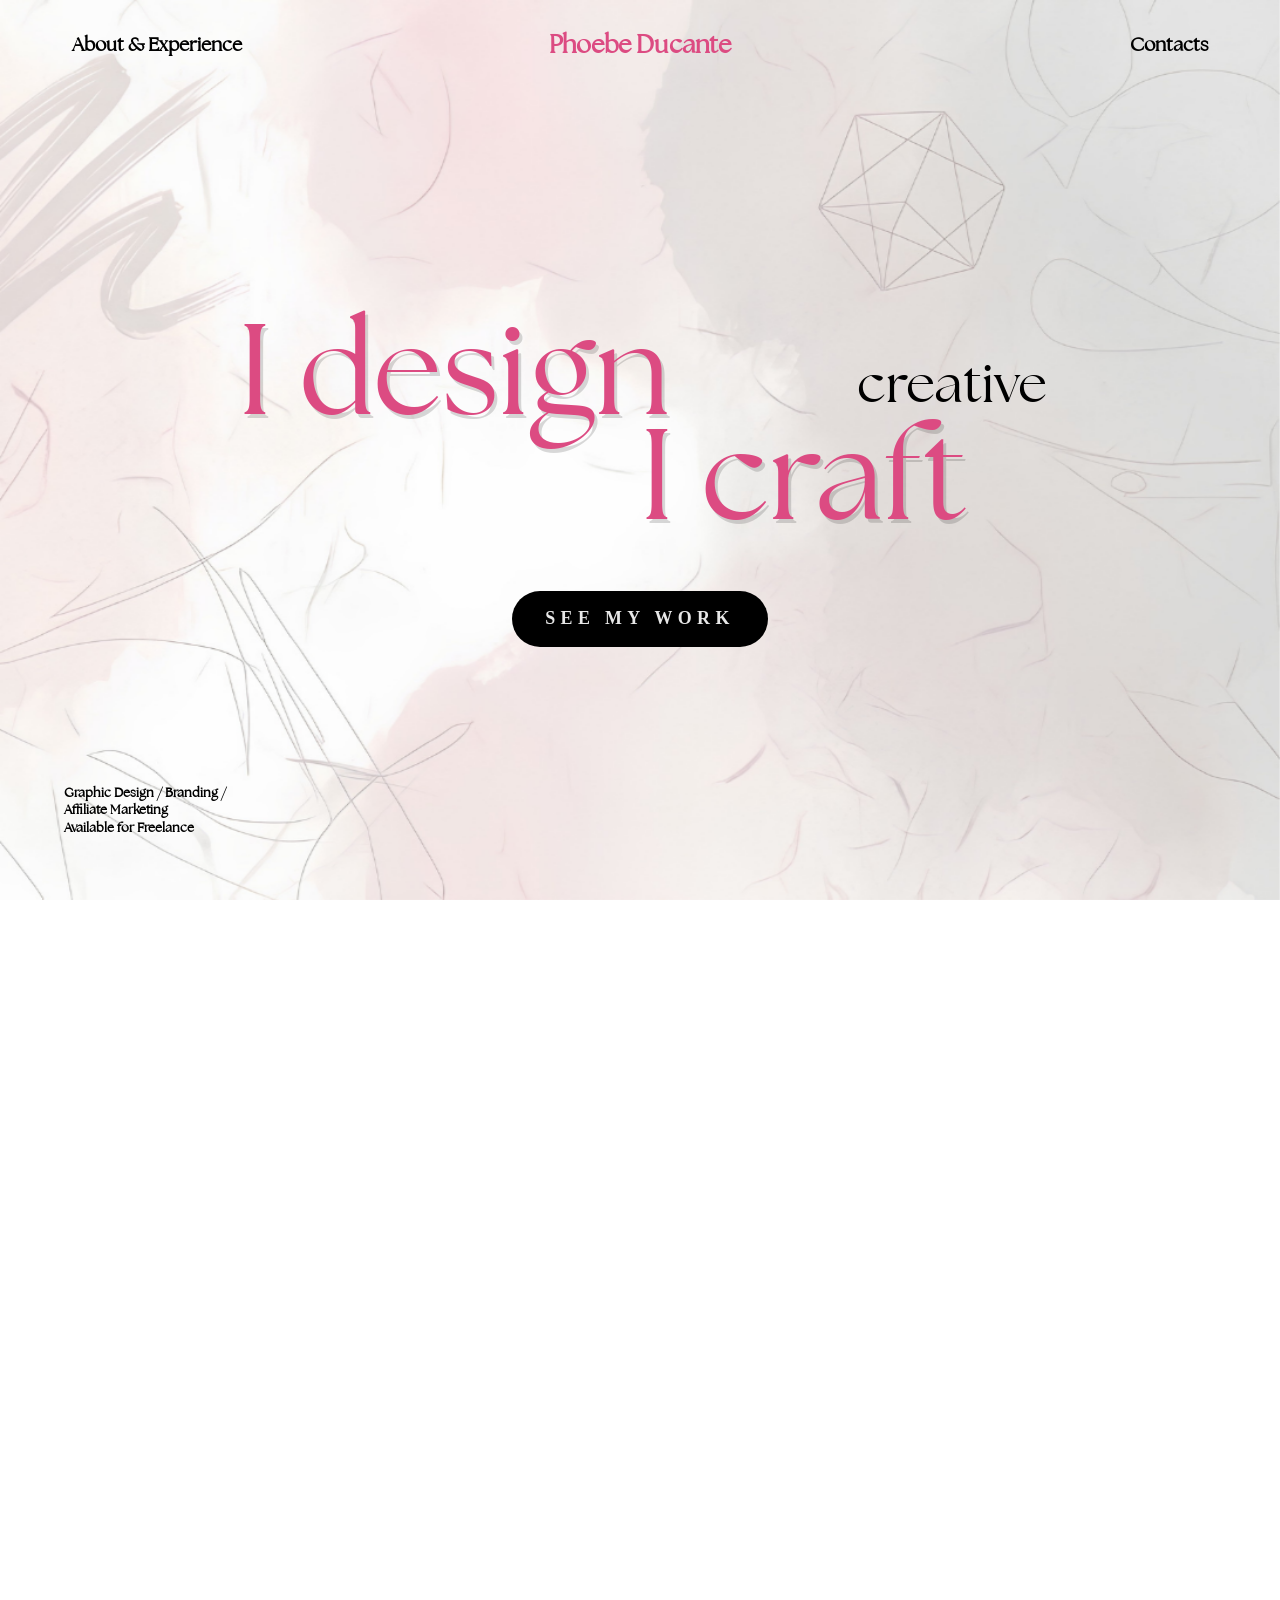
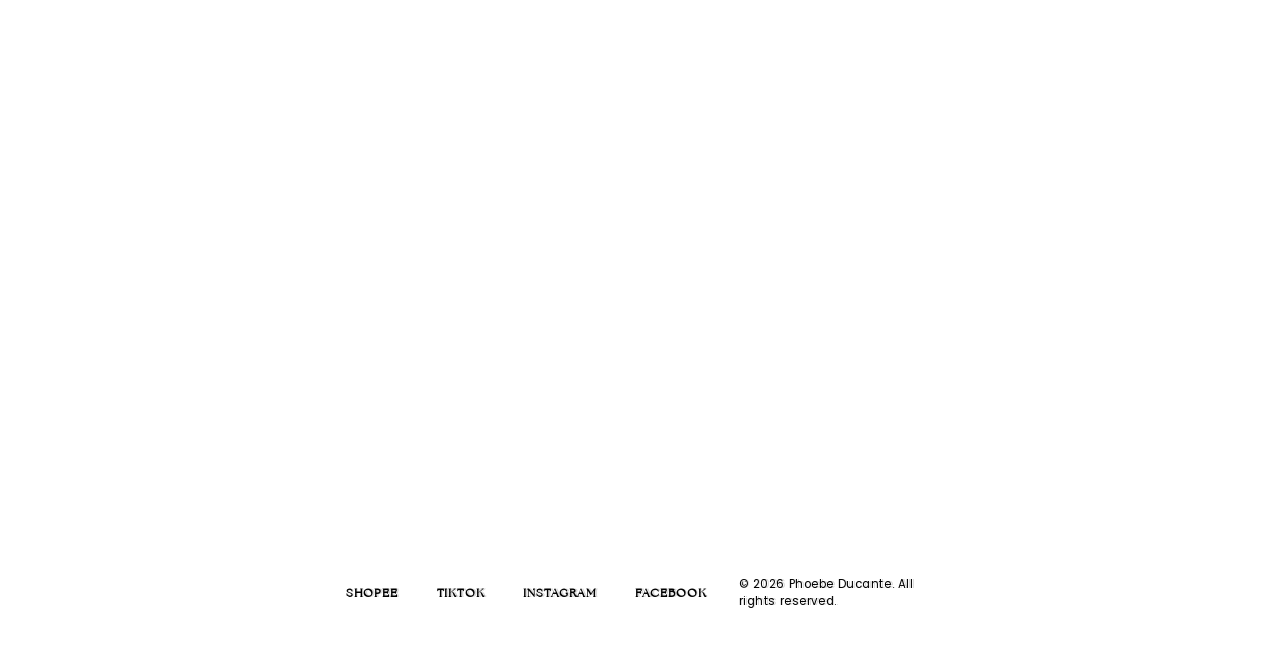
<file: index.html>
<!doctype html>
<html lang="en">
  <head>
    <meta charset="UTF-8" />
    <meta name="viewport" content="width=device-width, initial-scale=1.0" />

    <meta
      name="google-site-verification"
      content="2oDPZnvQmDfWhQoAChXoKWoCoxsb-Zlp39iuIh6x6Gg"
    />

    <link
      href="https://fonts.googleapis.com/css2?family=Comic+Neue:ital,wght@0,300;0,400;0,700;1,300;1,400;1,700&family=Poppins:ital,wght@0,100;0,200;0,300;0,400;0,500;0,600;0,700;0,800;0,900;1,100;1,200;1,300;1,400;1,500;1,600;1,700;1,800;1,900&display=swap"
      rel="stylesheet"
    />
    <link
      rel="icon"
      type="image/png"
      sizes="32x32"
      href="images/favicon-32.png"
    />
    <link
      rel="icon"
      type="image/png"
      sizes="16x16"
      href="images/favicon-16.png"
    />
    <link
      rel="apple-touch-icon"
      sizes="180x180"
      href="images/apple-touch.png"
    />
    <link rel="icon" href="images/favicon.ico" />
    <link rel="stylesheet" href="style.css" />
    <title>
      Phoebe Ducante - Graphic Designer, Affiliate Marketing, Content Creation
    </title>

    <meta
      name="description"
      content="Phoebe Ducante is a graphic designer and digital creative specializing in branding, social media content, content creation, and affiliate marketing. Available for freelance collaborations."
    />

    <meta
      name="keywords"
      content="Phoebe Ducante, graphic designer, graphic design, branding, social media content, content creation, affiliate marketing, digital creative, freelance graphic designer, visual communication"
    />

    <meta name="author" content="Phoebe Ducante" />

    <meta name="robots" content="index, follow" />

    <meta name="theme-color" content="#dc4b82" />

    <link rel="canonical" href="https://phoebe-ducante.vercel.app/" />

    <meta
      property="og:title"
      content="Phoebe Ducante - Graphic Designer & Digital Creative"
    />

    <meta
      property="og:description"
      content="Explore Phoebe Ducante's portfolio featuring graphic design, branding, social media content, content creation, and affiliate marketing."
    />

    <meta
      property="og:image"
      content="https://phoebe-ducante.vercel.app/images/og-image.jpg"
    />

    <meta property="og:image:width" content="1200" />
    <meta property="og:image:height" content="630" />
    <meta property="og:image:type" content="image/jpeg" />

    <meta property="og:url" content="https://phoebe-ducante.vercel.app/" />

    <meta property="og:type" content="website" />

    <meta property="og:site_name" content="Phoebe Ducante" />

    <meta name="twitter:card" content="summary_large_image" />

    <meta
      name="twitter:title"
      content="Phoebe Ducante - Graphic Designer & Digital Creative"
    />

    <meta
      name="twitter:description"
      content="Explore Phoebe Ducante's portfolio featuring graphic design, branding, social media content, content creation, and affiliate marketing."
    />

    <meta
      name="twitter:image"
      content="https://phoebe-ducante.vercel.app/images/og-image.jpg"
    />

    <script type="application/ld+json">
      {
        "@context": "https://schema.org",
        "@type": "Person",
        "name": "Phoebe Ducante",
        "url": "https://phoebe-ducante.vercel.app/",
        "image": "https://phoebe-ducante.vercel.app/images/phoebe-ducante.png",
        "jobTitle": "Graphic Designer & Digital Creative",
        "description": "Phoebe Ducante is a graphic designer and digital creative specializing in branding, social media content, content creation, and affiliate marketing.",
        "email": "phoebendieducante@gmail.com",
        "sameAs": [
          "https://www.tiktok.com/@phoebesfinds_",
          "https://www.instagram.com/phoebes_finds28",
          "https://www.facebook.com/profile.php?id=61591693013417"
        ],
        "knowsAbout": [
          "Graphic Design",
          "Branding",
          "Social Media Content",
          "Content Creation",
          "Affiliate Marketing",
          "Visual Communication",
          "Layout Design"
        ],
        "alumniOf": [
          {
            "@type": "CollegeOrUniversity",
            "name": "Cavite State University - Dasma"
          },
          {
            "@type": "EducationalOrganization",
            "name": "Unida Christian Colleges"
          }
        ],
        "worksFor": [
          {
            "@type": "Organization",
            "name": "Zypshotz: Digital Printing Services"
          },
          {
            "@type": "Organization",
            "name": "CvSU CSG"
          },
          {
            "@type": "Organization",
            "name": "JPIA"
          }
        ]
      }
    </script>
  </head>
  <body>
    <nav>
      <div class="nav-links">
        <a href="#about" class="nav-link">About & Experience</a>
        <a href="#home" class="nav-logo nav-link">Phoebe Ducante</a>
        <a href="#contact" class="nav-link">Contacts</a>

        <button
          type="button"
          class="side-bar-btn"
          onclick="openSideBar()"
          aria-label="Open navigation menu"
        >
          <img src="icons/menu.png" alt="menu/icon" />
        </button>
      </div>

      <div class="side-bar" id="side-bar">
        <button
          type="button"
          class="close-side-bar"
          onclick="closeSideBar()"
          aria-label="Close navigation menu"
        >
          <img src="icons/close.png" alt="close/icon" />
        </button>

        <div class="side-bar-links">
          <a href="#about" onclick="closeSideBar()">About & Experience</a>
          <a href="#home" onclick="closeSideBar()">Phoebe Ducante</a>
          <a href="#contact" onclick="closeSideBar()">Contacts</a>
        </div>
      </div>
    </nav>

    <section class="home" id="home">
      <div class="home__content">
        <h1 class="home__title animate-item">
          <span class="home__line home__line--design">I design</span>

          <span class="home__line home__line--craft">
            I craft
            <span class="home__creative">creative</span>
          </span>
        </h1>

        <div class="animate-item delay-2">
          <a href="pages/workspace.html" class="home__button" target="_blank">
            See My Work
          </a>
        </div>
      </div>

      <div class="home__details animate-item delay-2">
        <p>Graphic Design / Branding /</p>
        <p>Affiliate Marketing</p>
        <p>Available for Freelance</p>
      </div>
    </section>

    <section class="about" id="about" aria-labelledby="about-heading">
      <div class="about__container">
        <div class="about__content">
          <h2 id="about-heading" class="about__title animate-item">About</h2>

          <p class="about__intro animate-item delay-2">
            I am <span>Phoebe Ducante</span>,
          </p>

          <p class="about__description animate-item delay-2">
            A graphic designer specializing in branding, social media content,
            and digital creativity. I create visual content that helps brands
            communicate their ideas clearly, connect with their audience, and
            build a memorable identity. Beyond design, I also explore content
            creation and affiliate marketing through platforms like TikTok,
            Shopee, and Facebook, giving me a broader understanding of how
            design and digital content work together to engage audiences.
          </p>

          <div class="about__details animate-item delay-2">
            <p>Graphic Design / Branding /</p>
            <p>Affiliate Marketing</p>
          </div>
        </div>

        <div class="about__visual">
          <div class="about__image-wrapper animate-item">
            <img
              src="images/phoebe-ducante.png"
              alt="Portrait of Phoebe Ducante"
              class="about__image"
            />
          </div>

          <div class="about__socials" aria-label="Social media links">
            <a
              href="https://www.tiktok.com/@phoebesfinds_?_r=1&_d=secCgYIASAHKAESPgo8JrUzIPgsrOX5HmeOREwwJe%2BHEqoCTZ9wGnUrarCIGiiqYjvb4P9F%2BeYvdQOlJa%2BemDal7NLoL4HTFu3hGgA%3D&_svg=1&checksum=090d58f82d71719a77c02416b952d3995af8703a7ab78866109e65c429935676&item_author_type=1&reflow_sign_scene=7&rgssign=8.1.RfwIULGWwlq0v1OnfNQg1g&sec_uid=MS4wLjABAAAAsYkEjzaLwmw1j-bEPr-Ls_rLONumZK6Ui6gjrpYSfFAuLj6bueu063RlEHhCYCUE&sec_user_id=MS4wLjABAAAAsYkEjzaLwmw1j-bEPr-Ls_rLONumZK6Ui6gjrpYSfFAuLj6bueu063RlEHhCYCUE&share_app_id=1180&share_author_id=7249889455962719238&share_link_id=659f9988-4a6c-45b3-a89f-3f1a18d051f1&share_region=PH&share_scene=1&sharer_language=en&social_share_type=5&source=h5_t&timestamp=1788009489&u_code=e8im0i7761ga34&ug_btm=b8727%2Cb7360&ugbiz_name=ACCOUNT&user_id=7249889455962719238&utm_campaign=client_share&utm_medium=android&utm_source=copy"
              class="about__social-link animate-item"
              aria-label="TikTok"
            >
              <img src="images/tiktok.png" alt="TikTok" />
              <span>TikTok</span>
            </a>

            <a
              href="https://www.instagram.com/phoebes_finds28?igsi=MXY1c3VpM3J3cHo0cw%3D%3D"
              class="about__social-link animate-item delay-2"
              aria-label="Instagram"
            >
              <img src="images/instagram.png" alt="Instagram" />
              <span>Instagram</span>
            </a>

            <a
              href="https://www.facebook.com/profile.php?id=61591693013417&rdid=EvvuKSTZlV4OqIAl&share_url=https%3A%2F%2Fwww.facebook.com%2Fshare%2F1H1wv3DHt4%2F#"
              class="about__social-link animate-item delay-3"
              aria-label="Facebook"
            >
              <img src="images/facebook.png" alt="Facebook" />
              <span>Facebook</span>
            </a>
          </div>
        </div>
      </div>
    </section>

    <section class="experience" id="experience">
      <div class="experience__container">
        <div class="experience__left">
          <div class="experience__group">
            <h2 class="experience__heading animate-item">Education</h2>

            <div class="experience__list">
              <article class="experience__item animate-item delay-2">
                <div class="experience__icon">
                  <img src="images/cvsu.png" alt="" />
                </div>

                <div class="experience__item-content">
                  <h3>Cavite State University - Dasma</h3>

                  <p class="experience__date">2024 - Present</p>

                  <p class="experience__tag">
                    Bachelor Science in Financial Management
                  </p>
                </div>
              </article>

              <article class="experience__item animate-item delay-2">
                <div class="experience__icon">
                  <img src="images/ucc.png" alt="UCC" />
                </div>

                <div class="experience__item-content">
                  <h3>Unida Christian Colleges</h3>

                  <p class="experience__date">2022 - 2024</p>

                  <p class="experience__tag">
                    Accountancy, Business, and Management
                  </p>
                </div>
              </article>
            </div>
          </div>

          <div class="experience__group experience__tools">
            <h2 class="experience__heading animate-item">Tools</h2>

            <div class="experience__list">
              <article class="experience__item animate-item delay-2">
                <div class="experience__icon">
                  <img src="images/capcut.png" alt="CapCut" />
                </div>

                <div class="experience__item-content">
                  <h3>CapCut Pro</h3>

                  <p class="experience__tool-description">
                    Affiliate Video Editing
                  </p>
                </div>
              </article>

              <article class="experience__item animate-item delay-2">
                <div class="experience__icon">
                  <img src="images/canva.png" alt="Canva" />
                </div>

                <div class="experience__item-content">
                  <h3>Canva Pro</h3>

                  <p class="experience__tool-description">
                    Graphic Designing / Branding
                  </p>
                </div>
              </article>
            </div>
          </div>
        </div>

        <div class="experience__right">
          <div class="experience__group">
            <h2 class="experience__heading animate-item">Work Experience</h2>

            <div class="experience__list">
              <article class="experience__item animate-item delay-2">
                <div class="experience__icon">
                  <img src="images/zypshotz.jpg" alt="" />
                </div>

                <div class="experience__item-content">
                  <h3>Zypshotz: Digital Printing Services</h3>

                  <p class="experience__date">2023 - Present</p>

                  <div class="experience__tags">
                    <span class="experience__tag">Graphic Design</span>
                  </div>
                </div>
              </article>

              <article class="experience__item animate-item delay-2">
                <div class="experience__icon">
                  <img src="images/csg.png" alt="CvSU CSG" />
                </div>

                <div class="experience__item-content">
                  <h3>CvSU CSG</h3>

                  <p class="experience__date">2025 - 2026</p>

                  <div class="experience__tags">
                    <span class="experience__tag">PUBMAT Editor</span>

                    <span class="experience__tag"> Assistant Media </span>
                  </div>
                </div>
              </article>

              <article class="experience__item animate-item delay-2">
                <div class="experience__icon">
                  <img src="images/jpia.png" alt="JPIA" />
                </div>

                <div class="experience__item-content">
                  <h3>JPIA</h3>

                  <p class="experience__date">2025 - 2026</p>

                  <div class="experience__tags">
                    <span class="experience__tag">PUBMAT Editor</span>
                  </div>
                </div>
              </article>
            </div>
          </div>

          <div class="experience__intro animate-item delay-2">
            <p>
              My experience includes working as a graphic layout designer and
              contributed to school organizations as a PUBMAT Editor and
              Assistant Media. These experiences have strengthened my skills in
              graphic design, layout design, branding, visual communication, and
              content creation, while teaching me to balance creativity,
              audience needs, collaboration, and deadlines.
            </p>
          </div>
        </div>
      </div>
    </section>

    <section class="contact" id="contact" aria-labelledby="contact-heading">
      <div class="contact__container">
        <div class="contact__content">
          <h2 id="contact-heading" class="contact__title">
            <span class="animate-item">Get In</span>
            <span class="animate-item delay-2"><em>Touch</em></span>
          </h2>

          <a
            href="mailto:phoebendieducante@gmail.com"
            class="contact__email animate-item delay-2"
          >
            phoebendieducante7@gmail.com
          </a>
        </div>

        <div class="contact__intro">
          <p class="animate-item">
            Have a project or creative idea in mind? Let's connect. I'm open to
            graphic design, branding, content creation, and affiliate marketing
            collaborations. Feel free to reach out through email or social
            media.
          </p>
        </div>
      </div>
    </section>

    <footer class="footer">
      <div class="footer__container">
        <div class="footer__socials">
          <a href="https://ph.shp.ee/cosw6cbq?fromSource=copy_link&smtt=0.0.9"
            >Shopee</a
          >
          <a href="https://www.tiktok.com/@phoebesfinds_?_r=1&_t=ZS-99HvRPRO3GC"
            >Tiktok</a
          >
          <a
            href="https://www.instagram.com/phoebes_finds28?igsi=MXY1c3VpM3J3cHo0cw%3D%3D"
            >Instagram</a
          >
          <a
            href="https://www.facebook.com/profile.php?id=61591693013417&rdid=EvvuKSTZlV4OqIAl&share_url=https%3A%2F%2Fwww.facebook.com%2Fshare%2F1H1wv3DHt4%2F#"
            >Facebook</a
          >
        </div>

        <p class="footer__copyright">
          © 2026 Phoebe Ducante. All rights reserved.
        </p>
      </div>
    </footer>

    <script src="script.js"></script>
  </body>
</html>
</file>
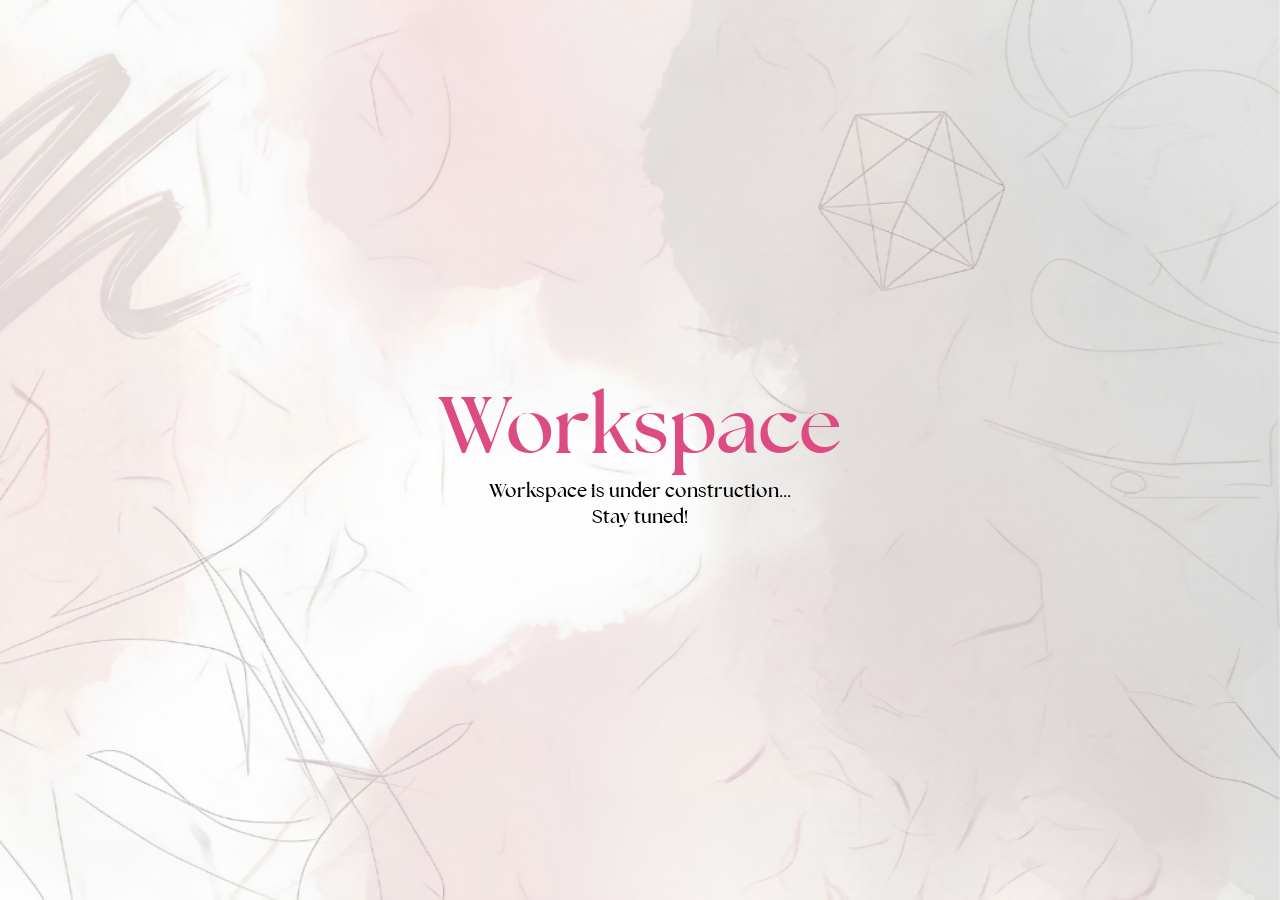
<file: pages/workspace.html>
<!doctype html>
<html lang="en">
  <head>
    <meta charset="UTF-8" />
    <meta name="viewport" content="width=device-width, initial-scale=1.0" />
    <link rel="icon" href="../images/favicon.ico" />
    <link rel="stylesheet" href="workspace.css" />
    <title>Phoebe Ducante | Workspace</title>
  </head>
  <body>
    <section class="workspace">
      <h2>Workspace</h2>
      <p>
        Workspace is under construction... <br />
        Stay tuned!
      </p>
    </section>
  </body>
</html>
</file>
<file: style.css>
* {
  margin: 0;
  padding: 0;
  box-sizing: border-box;
}

@font-face {
  font-family: 'Seasons';
  src: url(fonts/The\ Seasons\ Regular.ttf);
}

:root {
  --color-primary: #dc4b82;
  --color-secondary: #e7e7e7;
  --color-text: #000000;
}

section {
  scroll-margin-top: 80px;
}

html,
body {
  margin: 0;
  min-height: 100%;
}

body {
  font-family: 'Seasons', sans-serif;
  font-size: 16px;
  scroll-behavior: smooth;
}

body::before {
  content: '';
  position: fixed;
  inset: 0;
  z-index: -1;

  background-image: url('images/background.png');
  background-repeat: no-repeat;
  background-position: center center;
  background-size: cover;
}

nav {
  position: fixed;
  top: 0;
  left: 0;

  width: 100%;

  z-index: 1000;

  transition:
    background-color 0.3s ease,
    backdrop-filter 0.3s ease,
    -webkit-backdrop-filter 0.3s ease,
    box-shadow 0.3s ease;
}

nav.scrolled {
  background-color: rgba(255, 255, 255, 0.356);

  backdrop-filter: blur(12px);
  -webkit-backdrop-filter: blur(12px);

  box-shadow: 0 4px 20px rgba(0, 0, 0, 0.08);
}

.nav-links {
  width: 100%;
  padding: 2rem 4.5rem;

  display: grid;
  grid-template-columns: 1fr auto 1fr;
  align-items: center;
}

.nav-links a {
  color: var(--color-text);
  font-size: clamp(1rem, 1.5vw, 1.5rem);
  text-decoration: none;
  font-weight: 600;

  transition: 0.3s ease;
}

.nav-links a:hover {
  color: var(--color-primary);
  text-decoration: underline;
}

.nav-links a:first-child {
  justify-self: start;
}

.nav-logo {
  justify-self: center;
}

.nav-links a:nth-child(3) {
  justify-self: end;
}

.nav-links .nav-link {
  transition:
    color 0.3s ease,
    transform 0.5s ease;
}

.nav-links .nav-link.active {
  color: var(--color-primary);
  transform: scale(1.3);
}

.side-bar-btn {
  display: none;
}

.side-bar {
  display: none;
}

.side-bar-links a {
  color: var(--color-text);
  transition: 0.3s ease;
}

.side-bar-links a:hover {
  text-decoration: underline;
  color: var(--color-primary);
}

.home {
  position: relative;

  min-height: 100vh;
  min-height: 100svh;

  display: flex;
  align-items: center;
  justify-content: center;

  overflow: hidden;

  padding: clamp(6rem, 10vw, 10rem) clamp(1.5rem, 5vw, 5.5rem)
    clamp(2rem, 5vw, 4rem);
}

.home__content {
  display: flex;
  flex-direction: column;
  align-items: center;

  text-align: center;
}

.home__title {
  margin: 0;

  display: flex;
  flex-direction: column;
  align-items: center;

  color: var(--color-primary);

  font-family: 'Seasons', serif;
  font-size: clamp(3.2rem, 10vw, 9rem);
  font-weight: 400;
  line-height: 0.82;

  text-shadow: 0.18rem 0.25rem 0 rgba(0, 0, 0, 0.15);
}

.home__line {
  display: block;
}

/* I design */
.home__line--design {
  transform: translateX(-43%);
}

/* I craft */
.home__line--craft {
  position: relative;

  transform: translateX(50%);
}

/* creative */
.home__creative {
  position: absolute;

  top: -1.2em;
  right: -1.5em;

  color: var(--color-text);

  font-size: 0.42em;
  font-weight: 400;

  line-height: 1;
  white-space: nowrap;

  text-shadow: none;
}

.home__button {
  display: inline-flex;
  align-items: center;
  justify-content: center;

  min-width: clamp(10rem, 20vw, 17.25rem);

  margin-top: clamp(3rem, 5vw, 4.5rem);
  padding: clamp(0.8rem, 1.5vw, 1.1rem) 2rem;

  border-radius: 999px;

  background-color: #000000;

  color: var(--color-secondary);

  font-family: 'Playfair Display', serif;
  font-size: clamp(0.7rem, 1.4vw, 1.2rem);
  font-weight: 600;
  letter-spacing: 0.3em;
  text-transform: uppercase;
  text-decoration: none;

  transition:
    transform 0.3s ease,
    background-color 0.3s ease,
    box-shadow 0.3s ease;
}

.home__button:hover {
  transform: translateY(-0.25rem);
  background-color: #df86a6;
  color: black;

  box-shadow: 0 0.75rem 1.5rem rgba(216, 56, 220, 0.2);
}

.home__button:focus-visible {
  outline: 2px solid #ffffff;
  outline-offset: 0.3rem;
}

.home__details {
  position: absolute;

  bottom: clamp(1.5rem, 5vw, 4rem);
  left: clamp(1.5rem, 5vw, 5.5rem);

  color: #000000;

  font-family: 'Seasons', sans-serif;
  font-size: clamp(0.8rem, 1vw, 1.2rem);
  font-weight: 600;
  line-height: 1.35;
}

.home__details p {
  margin: 0;
}

.about {
  position: relative;

  min-height: 100vh;
  min-height: 100svh;

  display: flex;
  align-items: center;

  padding: clamp(6rem, 10vw, 9rem) clamp(1.5rem, 5vw, 5.5rem);
}

.about__container {
  width: min(100%, 75rem);
  margin-inline: auto;

  display: grid;
  grid-template-columns: 1fr 1fr;
  align-items: center;
  gap: clamp(3rem, 8vw, 8rem);
}

.about__content {
  color: var(--color-text);
}

.about__title {
  margin: 0 0 clamp(1rem, 2vw, 1.5rem);

  font-family: 'Seasons', serif;
  font-size: clamp(2.5rem, 4vw, 4rem);
  font-weight: 400;
  line-height: 1;
}

.about__intro {
  margin: 0;

  font-family: 'Seasons', serif;
  font-size: clamp(1.4rem, 2.2vw, 2rem);
  font-weight: 400;
  line-height: 1.3;
  color: var(--color-text);
}

.about__intro span {
  color: var(--color-primary);
  font-weight: 600;
}

.about__description {
  max-width: 28rem;
  margin: clamp(0.3rem, 1vw, 0.7rem) 0 0;

  font-family: 'Seasons', serif;
  font-size: clamp(1rem, 1.8vw, 1.2rem);
  font-weight: bold;
  line-height: 1.5;
}

.about__details {
  margin-top: clamp(3rem, 8vw, 6rem);

  font-family: 'Seasons', serif;
  font-size: clamp(0.8rem, 1vw, 1rem);
  line-height: 1.35;
}

.about__details p {
  margin: 0;
  font-weight: 600;
}

.about__visual {
  display: flex;
  flex-direction: column;
  align-items: center;
}

.about__image-wrapper {
  width: min(100%, 27rem);
  aspect-ratio: 1 / 1;

  overflow: hidden;

  border-radius: clamp(3rem, 7vw, 8rem) clamp(3rem, 7vw, 8rem)
    clamp(3rem, 7vw, 8rem) clamp(3rem, 7vw, 8rem);
}

.about__image {
  display: block;

  width: 100%;
  height: 100%;

  object-fit: cover;
}

.about__socials {
  width: 100%;

  margin-top: clamp(1rem, 2vw, 1.5rem);

  display: flex;
  align-items: center;
  justify-content: center;
  flex-wrap: wrap;

  gap: clamp(1rem, 2.5vw, 2rem);
}

.about__social-link {
  display: inline-flex;
  align-items: center;

  gap: 0.4rem;

  color: var(--color-text);

  font-family: 'Poppins', sans-serif;
  font-size: clamp(0.7rem, 0.9vw, 0.9rem);
  font-weight: 600;
  letter-spacing: 0.08em;
  text-decoration: none;

  transition:
    opacity 0.3s ease,
    transform 0.3s ease;
}

.about__social-link:hover {
  color: var(--color-primary);
  text-decoration: underline;
  transform: translateY(-0.15rem);
}

.about__social-link:focus-visible {
  outline: 2px solid #ffffff;
  outline-offset: 0.3rem;
}

.about__social-link img {
  width: clamp(1rem, 1.3vw, 1.25rem);
  height: clamp(1rem, 1.3vw, 1.25rem);

  object-fit: contain;
}

.experience {
  min-height: 100vh;
  min-height: 100svh;

  padding: clamp(7rem, 10vw, 9rem) clamp(1.5rem, 7vw, 6.5rem);
}

.experience__container {
  width: min(100%, 75rem);
  min-height: calc(100vh - clamp(14rem, 20vw, 18rem));
  margin-inline: auto;

  display: grid;
  grid-template-columns: 1fr 1fr;
  gap: clamp(4rem, 10vw, 9rem);

  align-items: start;
}

.experience__group + .experience__group {
  margin-top: clamp(3rem, 7vw, 6rem);
}

.experience__heading {
  margin: 0 0 clamp(1.5rem, 3vw, 2rem);

  color: var(--color-text);

  font-family: 'Seasons', serif;
  font-size: clamp(2.5rem, 4vw, 4rem);
  font-weight: 400;
  text-shadow: 0.15rem 0.2rem 0 rgba(0, 0, 0, 0.15);
  line-height: 1;
}

.experience__list {
  display: flex;
  flex-direction: column;

  gap: clamp(1.5rem, 3vw, 2rem);
}

.experience__item {
  display: flex;
  align-items: flex-start;

  gap: clamp(1rem, 2vw, 1.5rem);
}

.experience__icon {
  flex-shrink: 0;

  width: clamp(4.5rem, 6vw, 5.5rem);
  aspect-ratio: 1;

  overflow: hidden;

  border-radius: 50%;
}

.experience__icon img {
  display: block;

  width: 100%;
  height: 100%;

  object-fit: cover;
}

.experience__item-content {
  min-width: 0;
  color: var(--color-text);
  font-weight: bold;
}

.experience__item h3 {
  margin: 0;

  color: var(--color-text);

  font-family: 'Seasons', serif;
  font-size: clamp(1.1rem, 1.8vw, 1.55rem);
  font-weight: bold;
  line-height: 1.3;
}

.experience__date,
.experience__tool-description {
  margin: 0.25rem 0 0;

  color: var(--color-text);

  font-family: 'Poppins', sans-serif;
  font-size: clamp(0.7rem, 1vw, 0.9rem);
  letter-spacing: 0.1em;
  line-height: 1.5;
}

.experience__tags {
  display: flex;
  flex-wrap: wrap;

  gap: 0.6rem;

  margin-top: 0.4rem;
}

.experience__tag {
  display: inline-flex;
  align-items: center;

  width: fit-content;

  padding: 0.2rem clamp(0.7rem, 1vw, 1rem);

  border-radius: 999px;

  background-color: var(--color-primary);

  color: #ffffff;

  font-family: 'Poppins', sans-serif;
  font-size: clamp(0.65rem, 0.8vw, 0.8rem);
  letter-spacing: 0.08em;
  line-height: 1.2;
  font-weight: 300;
}

.experience__tags .experience__tag::before {
  content: '';

  width: 0.35rem;
  height: 0.35rem;

  margin-right: 0.45rem;

  border-radius: 50%;

  background-color: var(--color-text);
}

.experience__item-content > .experience__tag {
  margin-top: 0.4rem;
}

.experience__intro {
  max-width: 31rem;
  margin-top: clamp(8rem, 12vw, 8rem);
  margin-left: auto;

  color: var(--color-text);

  text-align: right;
}

.experience__intro p {
  margin: 0;

  font-family: 'Seasons', serif;
  font-size: clamp(1rem, 1.7vw, 1.5rem);
  color: var(--color-text);
  font-weight: bold;
  line-height: 1.5;
}

.contact {
  min-height: 100vh;
  min-height: 100svh;

  display: flex;
  align-items: center;

  padding: clamp(7rem, 10vw, 9rem) clamp(1.5rem, 7vw, 6.5rem);
}

.contact__container {
  width: min(100%, 75rem);
  margin-inline: auto;

  display: grid;
  grid-template-columns: repeat(2, minmax(0, 1fr));
  align-items: center;
  gap: clamp(4rem, 10vw, 9rem);
}

.contact__content {
  display: flex;
  flex-direction: column;
  align-items: center;

  text-align: center;
}

.contact__title {
  margin: 0;

  display: flex;
  flex-direction: column;
  align-items: center;

  color: var(--color-text);

  font-family: 'Seasons', serif;
  font-size: clamp(4rem, 8vw, 7.5rem);
  font-weight: 400;
  line-height: 0.85;

  text-align: center;
}

.contact__title > span:first-child {
  color: var(--color-primary);
}

.contact__title em {
  color: var(--color-text);
  font-style: normal;
}

.contact__email {
  margin-top: clamp(1.5rem, 3vw, 2.5rem);

  color: var(--color-text);

  font-family: 'Poppins', sans-serif;
  font-size: clamp(0.8rem, 1.2vw, 1rem);
  letter-spacing: 0.08em;
  text-decoration: underline;
  text-underline-offset: 0.25rem;
  text-shadow: 0.11rem 0.11rem 0 rgba(0, 0, 0, 0.15);

  transition: opacity 0.3s ease;
}

.contact__email:hover {
  color: var(--color-primary);
}

.contact__email:focus-visible {
  outline: 2px solid #ffffff;
  outline-offset: 0.3rem;
}

.contact__intro {
  max-width: 31rem;

  color: var(--color-text);
}

.contact__intro p {
  margin: 0;

  font-family: 'Seasons', serif;
  font-size: clamp(1.1rem, 1.8vw, 1.6rem);
  color: var(--color-text);
  font-weight: bold;
  line-height: 1.5;
}

.footer {
  padding: 0 clamp(1.5rem, 4vw, 3.5rem) clamp(2rem, 4vw, 3.5rem);
}

.footer__container {
  width: min(50%, 78rem);
  margin-inline: auto;

  padding-top: clamp(2rem, 4vw, 3rem);

  display: flex;
  align-items: center;
  justify-content: space-between;
  gap: 2rem;
}

.footer__socials {
  display: flex;
  gap: clamp(1.25rem, 3vw, 3rem);
}

.footer__socials a {
  color: var(--color-text);

  font-family: 'Seasons', sans-serif;
  font-size: clamp(0.65rem, 0.9vw, 0.8rem);
  font-weight: bold;
  letter-spacing: 0.08em;
  text-decoration: none;
  text-transform: uppercase;
  text-shadow: 0.11rem 0 0 rgba(0, 0, 0, 0.15);

  transition: 0.3s ease;
}

.footer__socials a:hover {
  color: var(--color-primary);
  text-decoration: underline;
}

.footer__socials a:focus-visible {
  outline: 2px solid #ffffff;
  outline-offset: 0.3rem;
}

.footer__copyright {
  margin: 0;

  color: var(--color-text);

  font-family: 'Poppins', sans-serif;
  font-size: clamp(0.65rem, 0.9vw, 0.8rem);
  letter-spacing: 0.05em;
  text-shadow: 0.11rem 0 0 rgba(0, 0, 0, 0.15);
}

.animate-item {
  opacity: 0;

  transform: translateY(50px) scale(0.95);

  transition:
    opacity 0.9s ease,
    transform 0.9s ease;
}

.animate-item.show {
  opacity: 1;

  transform: translateY(0) scale(1);
}

.delay-1 {
  transition-delay: 0s;
}

.delay-2 {
  transition-delay: 0.2s;
}

.delay-3 {
  transition-delay: 0.4s;
}

@media (max-width: 768px) {
  .contact {
    padding-top: clamp(6rem, 15vw, 8rem);
    padding-bottom: clamp(5rem, 12vw, 7rem);
  }

  .contact__container {
    grid-template-columns: 1fr;
    gap: clamp(3rem, 10vw, 5rem);
  }

  .contact__intro {
    max-width: 35rem;
    margin-inline: auto;

    text-align: center;
  }

  .footer__container {
    flex-direction: column;
    align-items: center;

    text-align: center;
  }

  .footer__socials {
    justify-content: center;
  }
}

@media (max-width: 480px) {
  .contact {
    padding-inline: 1.25rem;
  }

  .contact__title {
    font-size: clamp(3.5rem, 17vw, 5rem);
  }

  .footer__socials {
    gap: 1rem 1.5rem;
  }
}

@media (max-width: 768px) {
  .nav-links {
    padding: 2rem 2rem;

    display: flex;
    align-items: center;
    justify-content: space-between;
  }

  /* Hide About & Experience */
  .nav-links a:first-child {
    display: none;
  }

  /* Hide Contacts */
  .nav-links a:nth-child(3) {
    display: none;
  }

  .nav-logo {
    display: block;
    font-size: clamp(1.2rem, 5vw, 1.7rem);
  }

  .side-bar-btn {
    display: flex;
    align-items: center;
    justify-content: center;

    width: 2.75rem;
    height: 2.75rem;

    border: none;
    background: transparent;
    cursor: pointer;
  }

  .side-bar-btn img {
    width: 100%;
    height: 100%;
    object-fit: contain;
  }

  .side-bar {
    position: fixed;
    inset: 0;

    display: flex;
    flex-direction: column;
    align-items: center;
    justify-content: center;

    width: 100%;
    min-height: 100vh;

    background-image: url('images/background.png');
    background-repeat: no-repeat;
    background-position: center center;
    background-size: cover;

    opacity: 0;
    visibility: hidden;
    transform: translateY(-100%);

    transition:
      transform 0.5s ease,
      opacity 0.4s ease,
      visibility 0.5s;
  }

  .side-bar.active {
    opacity: 1;
    visibility: visible;
    transform: translateY(0);
  }

  .close-side-bar {
    position: absolute;
    top: 2.5rem;
    right: 2.5rem;

    width: 2.75rem;
    height: 2.75rem;

    display: flex;
    align-items: center;
    justify-content: center;

    border: none;
    background: transparent;
    cursor: pointer;
  }

  .close-side-bar img {
    width: 2rem;
    height: 2rem;
    object-fit: contain;
  }

  .side-bar-links {
    display: flex;
    flex-direction: column;
    align-items: center;
    gap: 2rem;
  }

  .side-bar-links a {
    color: var(--color-text);
    font-size: clamp(1.5rem, 7vw, 2.25rem);
    text-decoration: none;

    opacity: 0;
    transform: translateY(20px);

    transition:
      opacity 0.4s ease,
      transform 0.4s ease;
  }

  .side-bar.active .side-bar-links a {
    opacity: 1;
    transform: translateY(0);
  }

  .side-bar.active .side-bar-links a:nth-child(1) {
    transition-delay: 0.15s;
  }

  .side-bar.active .side-bar-links a:nth-child(2) {
    transition-delay: 0.25s;
  }

  .side-bar.active .side-bar-links a:nth-child(3) {
    transition-delay: 0.35s;
  }

  .about {
    padding-block: clamp(7rem, 12vw, 9rem);
  }

  .about__container {
    grid-template-columns: 1fr;
    gap: clamp(4rem, 8vw, 6rem);
  }

  .about__content {
    text-align: center;
  }

  .about__description {
    margin-inline: auto;
  }

  .about__details {
    margin-top: clamp(2.5rem, 6vw, 4rem);
  }

  .about__image-wrapper {
    width: min(100%, 24rem);
  }

  .experience__container {
    grid-template-columns: 1fr;
    min-height: auto;
  }

  .experience__right {
    display: flex;
    flex-direction: column;
  }

  .experience__intro {
    margin-top: clamp(4rem, 10vw, 6rem);
    margin-left: 0;

    text-align: left;
  }

  .contact__container {
    grid-template-columns: 1fr;
    gap: clamp(3rem, 10vw, 5rem);
  }

  .contact__intro {
    max-width: 35rem;
  }

  .footer__container {
    flex-direction: column;
    align-items: center;
    justify-content: center;

    text-align: center;
  }

  .footer__socials {
    width: 100%;
    justify-content: center;
    align-items: center;
  }

  .footer__copyright {
    width: 100%;
    text-align: center;
  }
}

@media (max-width: 480px) {
  .nav-links {
    padding: 1.5rem;
  }

  .nav-links .nav-link {
    transition:
      color 0.3s ease,
      transform 0.5s ease;
  }

  .nav-links .nav-link.active {
    color: var(--color-primary);
    transform: scale(1.1);
  }

  .close-side-bar {
    top: 2.5rem;
    right: 2.5rem;
  }

  .about__socials {
    gap: 0.8rem 1.2rem;
  }

  .about__image-wrapper {
    width: min(100%, 20rem);
  }

  .experience {
    padding-inline: 1.25rem;
  }

  .experience__item {
    gap: 0.8rem;
  }

  .experience__icon {
    width: 3.75rem;
  }

  .experience__tags {
    gap: 0.4rem;
  }

  .contact {
    padding-inline: 1.5rem;
  }

  .footer__socials {
    gap: 1rem 1.5rem;
  }
}
</file>
<file: pages/workspace.css>
* {
  margin: 0;
  padding: 0;
  box-sizing: border-box;
}

@font-face {
  font-family: 'Seasons';
  src: url(../fonts/The\ Seasons\ Bold.ttf);
}

:root {
  --color-primary: #dc4b82;
  --color-secondary: #e7e7e7;
  --color-text: #000000;
}

html,
body {
  margin: 0;
  min-height: 100%;
}

body {
  font-family: 'Seasons', sans-serif;
  font-size: 16px;
  scroll-behavior: smooth;
}

body::before {
  content: '';
  position: fixed;
  inset: 0;
  z-index: -1;

  background-image: url('../images/background.png');
  background-repeat: no-repeat;
  background-position: center center;
  background-size: cover;
}

.workspace {
  min-height: 100vh;
  display: flex;
  justify-content: center;
  align-items: center;
  flex-direction: column;
}

.workspace h2 {
  font-size: clamp(3.5rem, 10vw, 5rem);
  color: var(--color-primary);
}

.workspace p {
  color: var(--color-text);
  font-size: clamp(0.9rem, 2vw, 1.2rem);
  text-align: center;
}
</file>
